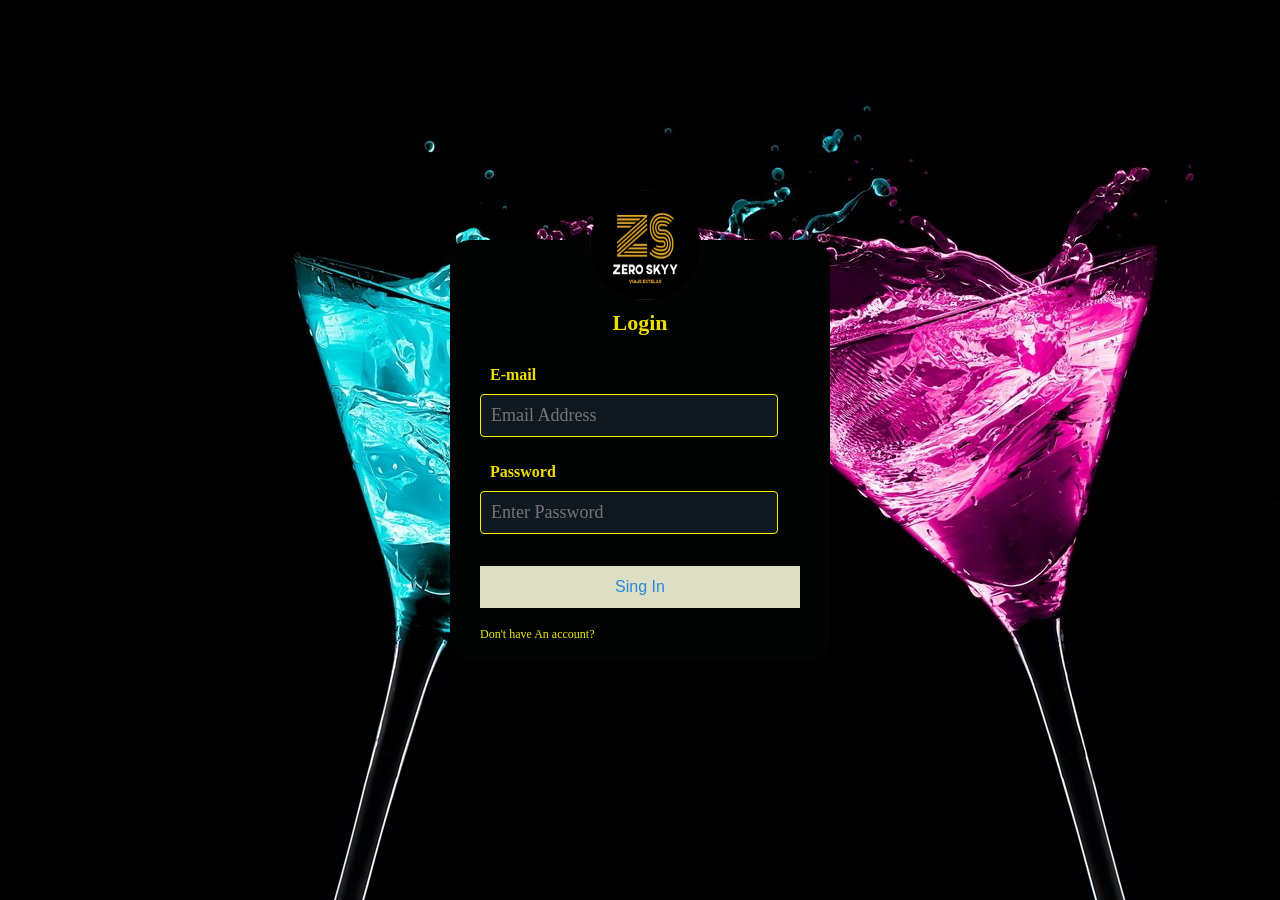
<file: index.html>
<!DOCTYPE html>
<html lang="es">

<head>
    <meta charset="UTF-8">
    <meta http-equiv="X-UA-Compatible" content="IE=edge">
    <meta name="viewport" content="width=device-width, initial-scale=1.0">
    <link rel="index.html" />
    <link href="css/style.css" rel="stylesheet" type="text/css">
    <title> Login</title>
</head>

<body class="Log">
    <div class="login-box">
        <img src="images/Logo.png" class="avatar">
        <h1>Login</h1>
        <form role="form" onsubmit="signIn(event);" autocomplete="off">
            <!-- USERNAME INPUT -->
            <label for="username">E-mail</label>
            <input type="email" name="email" id="email" placeholder="Email Address" required>
            <!-- PASSWORD INPUT -->
            <label for="password">Password</label>
            <input type="password" id="pwd" name="Pass" placeholder="Enter Password" required>
            <button type="submit">Sing In </button>
            <a href="pages/Registro.html">Don't have An account?</a>
        </form>
    </div>
    <script type="text/javascript" src="js/scripts.js"></script>
</body>

</html>
</file>
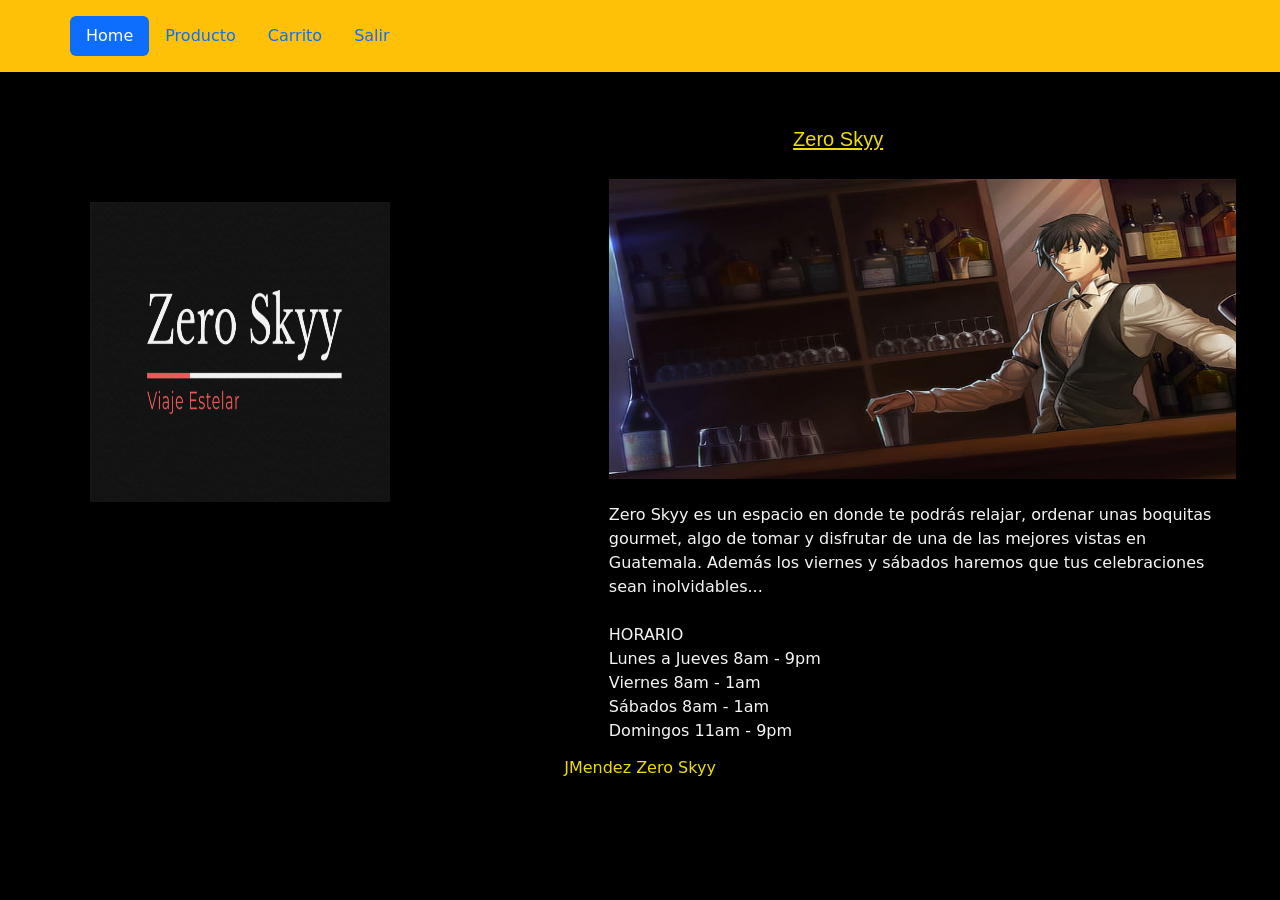
<file: pages/Carrito.html>
<!DOCTYPE html>
<html lang="es">

<head>
    <meta charset="UTF-8">
    <meta http-equiv="X-UA-Compatible" content="IE=edge">
    <meta name="viewport" content="width=device-width, initial-scale=1.0">
    <title>Carrito</title>
    <link href="https://cdn.jsdelivr.net/npm/bootstrap@5.1.0/dist/css/bootstrap.min.css" rel="stylesheet" integrity="sha384-KyZXEAg3QhqLMpG8r+8fhAXLRk2vvoC2f3B09zVXn8CA5QIVfZOJ3BCsw2P0p/We" crossorigin="anonymous">
    <link rel="stylesheet" href="../css/style.css">
</head>

<body>
    <header class="container-fluid bg-warning position-sticky top-0">
        <ul class="nav nav-pills mb-3 py-3 container " id="pills-tab" role="tablist">
            <li class="nav-item" role="presentation">
                <button class="nav-link active" id="pills-home-tab" data-bs-toggle="pill" data-bs-target="#pills-home" type="button" role="tab" aria-controls="pills-home" aria-selected="true">Home</button>
            </li>
            <li class="nav-item" role="presentation">
                <button class="nav-link" id="pills-producto-tab" data-bs-toggle="pill" data-bs-target="#pills-producto" type="button" role="tab" aria-controls="pills-producto" aria-selected="false">Producto</button>
            </li>
            <li class="nav-item" role="presentation">
                <button class="nav-link" id="pills-carrito-tab" data-bs-toggle="pill" data-bs-target="#pills-carrito" type="button" role="tab" aria-controls="pills-carrito" aria-selected="false">Carrito</button>
            </li>
            <li class="nav-item" role="presentation">
                <button class="nav-link" id="pills-exit-tab" data-bs-toggle="pill" data-bs-target="#pills-exit" type="button" role="tab" aria-controls="pills-exit" aria-selected="false " onclick="CerrarSesion()">Salir</button>
            </li>
        </ul>
    </header>

    <div class="alert  container position-sticky top-0 alert-primary hide" role="alert">
        Producto agregado al carrito!
    </div>
    <div class="alert container position-sticky top-0 alert-danger remove" role="alert">
        Producto removido!
    </div>



    <div class="tab-content" id="pills-tabContent">
        <div class="tab-pane fade show active" id="pills-home" role="tabpanel" aria-labelledby="pills-home-tab">

            <div id="Base">
                <section class="inde">
                    <br>
                    <img src="../images/LogoPrin.png">
                    <br>

                </section>
                <aside class="Aside">
                    <br>
                    <h id="asidetitle"><u>Zero Skyy</u></h>
                    <br>
                    <br>
                    <img src="../images/fondoprin2.jpg">
                    <br>
                    <br>
                    <h id="Parrafo"> Zero Skyy es un espacio en donde te podrás relajar, ordenar unas boquitas gourmet, algo de tomar y disfrutar de una de las mejores vistas en Guatemala. Además los viernes y sábados haremos que tus celebraciones sean inolvidables...
                    </h>
                    <br>
                    <br>
                    <h id="Parrafo">
                        HORARIO
                    </h>
                    <br>
                    <h id="Parrafo">
                        Lunes a Jueves 8am - 9pm
                    </h>
                    <br>
                    <h id="Parrafo">
                        Viernes 8am - 1am
                    </h>
                    <br>
                    <h id="Parrafo">
                        Sábados 8am - 1am
                    </h>
                    <br>
                    <h id="Parrafo">
                        Domingos 11am - 9pm
                    </h>
                </aside>
            </div>

        </div>
        <div class="tab-pane fade container" id="pills-producto" role="tabpanel" aria-labelledby="pills-producto-tab">
            <div class="row row-cols-sm-1 row row-cols-md-2 row row-cols-lg-3 row row-cols-xl-4">

                <div class="col d-flex justify-content-center-mb-4">
                    <div class="card shadow mb-1 bg-warning rounded" style="width: 18rem;">
                        <h5 class="card-title pt-2 text-center text-secondary ">Coctel Alexander</h5>
                        <img src="../images/1Alexander.jpg" class="card-img-top" alt="...">
                        <div class="card-body">
                            <p class="card-text text-white description">Ingredientes: 3 cl. de Ginebra, 3 cl de Crema de Cacao incolora, 3 cl de Nata liquida</p>
                            <p class="card-text text-white descripti">Aderezos: Se espolvorea con chocolate en polvo.
                            </p>
                            <h5 class="text-secondary">Precio: <span class="precio">Q 20</span></h5>
                            <div class="d-grid gap-2">
                                <button class="btn btn-primary button ">Añadir a Carrito</a>
                            </div>
                        </div>
                    </div>
                </div>

                <div class="col d-flex justify-content-center-mb-4">
                    <div class="card shadow mb-1 bg-warning rounded" style="width: 18rem;">
                        <h5 class="card-title pt-2 text-center text-secondary ">Alisios de Pasion</h5>
                        <img src="../images/2Alisios-de-Pasión.jpg" class="card-img-top" alt="...">
                        <div class="card-body">
                            <p class="card-text text-white description">Ingredientes: 3 cl de Ron Bacardi Superior,
                                2 cl de Cacao blanco,
                                7 cl de Zumo de piña.</p>
                            <p class="card-text text-white descripti">Decoración:
                                Frutas variadas en brocheta con chocolate.</p>
                            <h5 class="text-secondary">Precio: <span class="precio">Q 20</span></h5>
                            <div class="d-grid gap-2">
                                <button class="btn btn-primary button ">Añadir a Carrito</a>
                            </div>
                        </div>
                    </div>
                </div>

                <div class="col d-flex justify-content-center-mb-4">
                    <div class="card shadow mb-1 bg-warning rounded" style="width: 18rem;">
                        <h5 class="card-title pt-2 text-center text-secondary ">Apple Martini</h5>
                        <img src="../images/3Apple-Martini.jpg" class="card-img-top" alt="...">
                        <div class="card-body">
                            <p class="card-text text-white description">Ingredientes:4 cl de Vodka Grey Goose,
                                1.5 cl de Licor de Manzana Marie Brizard,
                                1.5 cl de Cointreau</p>
                            <p class="card-text text-white descripti">Decoración:
                                Rodaja de manzana.</p>
                            <h5 class="text-secondary">Precio: <span class="precio">Q 15</span></h5>
                            <div class="d-grid gap-2">
                                <button class="btn btn-primary button ">Añadir a Carrito</a>
                            </div>
                        </div>
                    </div>
                </div>

                <div class="col d-flex justify-content-center-mb-4">
                    <div class="card shadow mb-1 bg-warning rounded" style="width: 18rem;">
                        <h5 class="card-title pt-2 text-center text-secondary ">Arrival</h5>
                        <img src="../images/Arrival.jpg" class="card-img-top" alt="...">
                        <div class="card-body">
                            <p class="card-text text-white description">Ingredientes: 3 cl de Pisang Ambong,
                                2 cl de Curaçao Blue,
                                9 cl de Zumo Mango</p>
                            <p class="card-text text-white descripti">Decoración:
                                Laminas de mango natural.</p>
                            <h5 class="text-secondary">Precio: <span class="precio">Q 15</span></h5>
                            <div class="d-grid gap-2">
                                <button class="btn btn-primary button ">Añadir a Carrito</a>
                            </div>
                        </div>
                    </div>
                </div>
            </div>
        </div>
        <div class="tab-pane fade carrito" id="pills-carrito" role="tabpanel" aria-labelledby="pills-carrito-tab">

            <br>

            <table class="table table table-dark table-hover">
                <thead>
                    <tr class="text-primary">
                        <th scope="col">#</th>
                        <th scope="col">Productos</th>
                        <th scope="col">Precio</th>
                        <th scope="col">Cantidad</th>
                    </tr>
                </thead>
                <tbody class="tbody">


                </tbody>
            </table>

            <br><br>
            <div class="row mx-4">
                <div class="col">
                    <h3 class="itemCarTotal text-white">Total: 0</h3>
                </div>
                <div class="col d-flex.justify content-end">
                    <button class="btn btn-success">COMPRAR</button>
                            </div>
                        </div>
                    </div>
                    <div class="tab-pane fade" id="pills-exit" role="tabpanel" aria-labelledby="pills-exit-tab">
                    </div>
                </div>

                <footer class="bg-warnig p-3 mt-5">
                    <p class="text-center m-0 text-mute">JMendez Zero Skyy</p>
                </footer>

                <script src="https://code.jquery.com/jquery-3.6.0.js" integrity="sha256-H+K7U5CnXl1h5ywQfKtSj8PCmoN9aaq30gDh27Xc0jk=" crossorigin="anonymous"></script>
                <script src="https://cdn.jsdelivr.net/npm/bootstrap@5.1.0/dist/js/bootstrap.bundle.min.js" integrity="sha384-U1DAWAznBHeqEIlVSCgzq+c9gqGAJn5c/t99JyeKa9xxaYpSvHU5awsuZVVFIhvj" crossorigin="anonymous">
                </script>
                <script src="../js/scripts.js"></script>

</body>

</html>
</file>
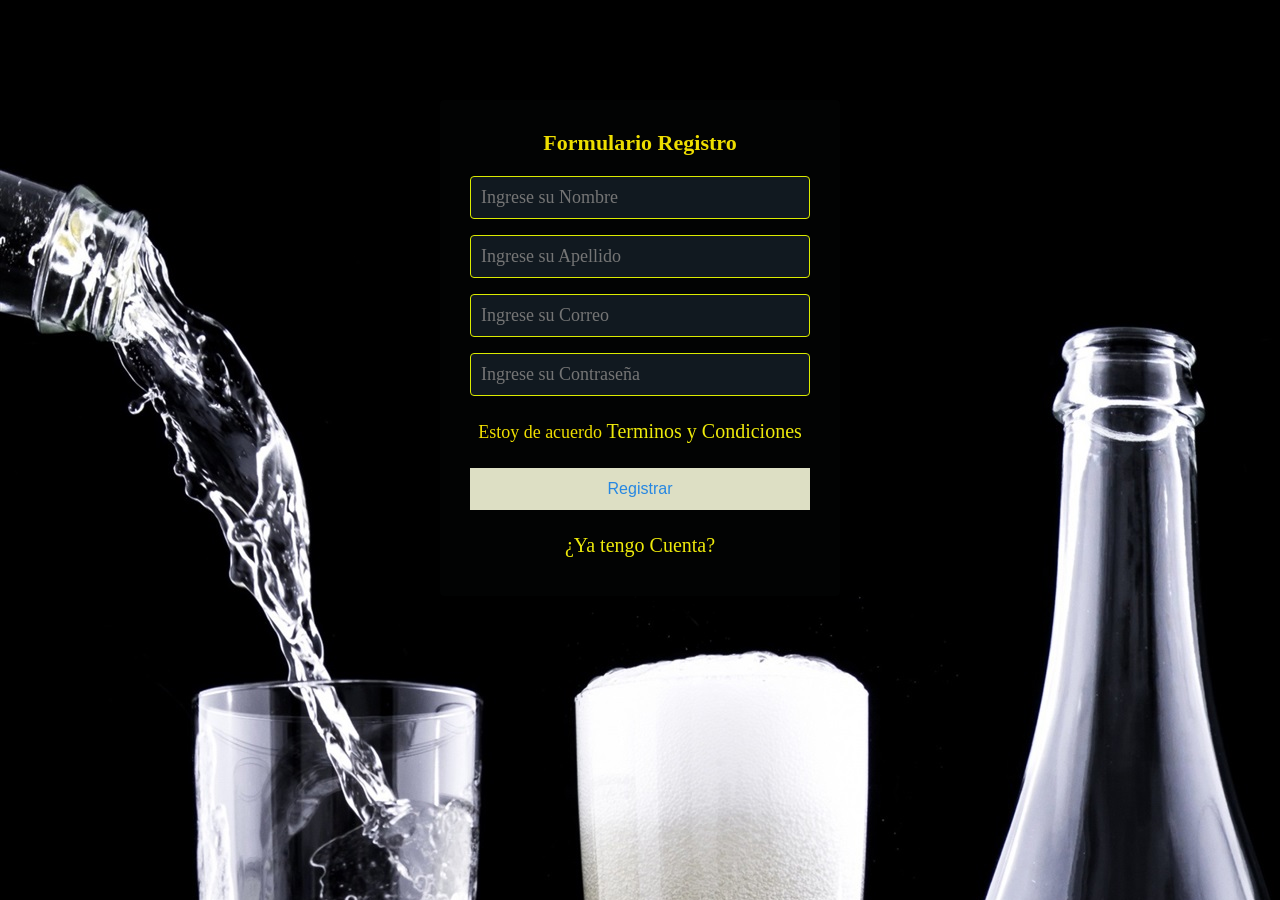
<file: pages/Registro.html>
<!DOCTYPE html>
<html lang="es">

<head>
    <meta http-equiv="Content-Type" content="text/html;charset=utf-8" />
    <link rel="Registro.html" />
    <link href="../css/style.css" rel="stylesheet" type="text/css">
    <title>Registro</title>
</head>

<body class="regis">
    <section class="form-register">
        <h4>Formulario Registro</h4>
        <form role="form" onsubmit="signUp(event);" autocomplete="off">
            <input class="controls" type="text" name="nombres" id="fname" placeholder="Ingrese su Nombre" required>
            <input class="controls" type="text" name="apellidos" id="lname" placeholder="Ingrese su Apellido" required>
            <input class="controls" type="email" name="email" id="email" placeholder="Ingrese su Correo" required>
            <input class="controls" type="password" name="correo" id="pwd" placeholder="Ingrese su Contraseña" required>
            <p>Estoy de acuerdo <a href="#">Terminos y Condiciones</a></p>
            <button class="boton" type="submit">Registrar</button>
            <p><a href="../index.html">¿Ya tengo Cuenta?</a></p>
        </form>
    </section>

    <script type="text/javascript" src="../js/scripts.js"></script>

</body>

</html>
</file>
<file: css/style.css>
* {
    margin: 0;
    padding: 0;
    box-sizing: border-box;
}

body {
    background-color: black;
}

header,
.alert {
    z-index: 100;
}

.hide,
.remove {
    display: none;
}


/* Menu */

#menus {
    background-color: rgb(255, 208, 0);
    display: block;
}

#menus img {
    height: 50px;
    width: 100px;
}

#menu {
    position: absolute;
    right: 15px;
}

nav {
    display: inline-block;
    text-align: left;
}

nav ul {
    list-style-type: none;
    overflow: hidden;
}

nav li {
    display: inline-block;
    margin-right: 15px;
}

nav a {
    display: block;
    font-size: 1.3em;
    color: #181818;
    padding-bottom: 3px;
    text-decoration: none;
}

nav a:hover {
    color: rgb(209, 47, 101);
    border-bottom: 3px solid #760001;
}


/*Secion, Aside, Footer*/

.inde {
    border-color: #020303;
    width: 45%;
    background: rgb(0, 0, 0);
    padding: 90px;
    float: left;
    height: 600px;
}

.inde img {
    height: 300px;
    width: 300px;
}

.inde .botons {
    width: 60%;
    background: #c5ba1f;
    border: none;
    padding: 20px;
    color: white;
    margin: 16px 0;
    font-size: 16px;
}

footer {
    background-color: rgb(0, 0, 0);
    color: rgb(238, 222, 0);
    text-align: center;
    margin-top: 100px;
}

#asidetitle {
    padding: 30%;
    color: rgb(238, 222, 0);
    font-family: sans-serif;
    font-size: 20px;
    text-align: center;
}

#Parrafo {
    color: whitesmoke;
}

aside {
    border-color: #020303;
    width: 50%;
    float: left;
    overflow: hidden;
    margin-left: 20px;
    padding: 1%;
    background-color: rgb(0, 0, 0);
}

.Aside img {
    height: 300px;
    width: 700px;
}


/* CSS Productos*/

.lbl-menu {
    width: 10%;
    height: 300%;
    background: #234;
    float: left;
}

.lbl-menu label {
    display: block;
    padding: 40px;
    color: rgb(238, 222, 0);
    cursor: pointer;
    transition: all 400ms ease;
    height: 140px;
}

.lbl-menu label.hover {
    background: #28435d;
}

.content {
    width: 90%;
    float: left;
}

.content div {
    position: relative;
    line-height: 1.8;
    transition: all 600ms ease;
    opacity: 0;
    visibility: hidden;
    transform: scale(0.90);
    padding: 30px;
    background: rgb(0, 0, 0);
    padding-bottom: 40px;
}

#radio1,
#radio2,
#radio3 {
    display: none;
}

#radio1:checked~.tab1 {
    background-image: url(../images/Vod.png);
    color: black;
    display: -webkit-inline-flex;
    opacity: 1;
    visibility: visible;
    transform: scale(1);
}

#radio2:checked~.tab2 {
    color: black;
    background-image: url(../images/CER.png);
    display: -webkit-inline-flex;
    opacity: 1;
    visibility: visible;
    transform: scale(1);
}

#radio3:checked~.tab3 {
    color: black;
    background-image: url(../images/WHIS.png);
    display: -webkit-inline-flex;
    opacity: 1;
    visibility: visible;
    transform: scale(1);
}

#pro {
    text-align: center;
    height: 200px;
    width: 300px;
}


/*CSS Cocteles*/

#nu1,
#nu2,
#nu3 {
    width: 200px;
    height: 200px;
}

#TI {
    color: rgb(238, 222, 0);
    font-family: sans-serif;
    font-size: 20px;
}

.row2cols {
    border-color: rgb(255, 208, 0);
    display: grid;
    grid-template-columns: 2fr 2fr;
}

.row2cols label {
    background-color: black;
    color: blanchedalmond;
    padding: 10px;
    text-align: left;
}

.grid_container {
    display: grid;
    grid-template-columns: 1fr, 4fr, 1fr;
}

.grid_header {
    background-color: red;
    grid-column: 1/ span 3;
    text-align: center;
}

.grid_leftaside {
    background-color: red;
    grid-column: 1;
    grid-row: 2;
    text-align: center;
}

.grid_rigthaside {
    background-color: red;
    grid-column: 1;
    grid-row: 2;
    text-align: center;
}


/*CSS formulario*/

.regis {
    background-image: url('../images/fondo.jpg');
}

.form-register {
    width: 400px;
    background: #020303;
    padding: 30px;
    margin: auto;
    margin-top: 100px;
    border-radius: 4px;
    font-family: 'calibri';
    color: rgb(238, 222, 0);
    box-shadow: 7px 13px 37px #000;
}

.form-register h4 {
    text-align: center;
    font-size: 22px;
    margin-bottom: 20px;
}

.controls {
    width: 100%;
    background: #111920;
    padding: 10px;
    border-radius: 4px;
    margin-bottom: 16px;
    border: 1px solid #dbeb00;
    font-family: 'calibri';
    font-size: 18px;
    color: white;
}

.form-register p {
    height: 40px;
    text-align: center;
    font-size: 18px;
    line-height: 40px;
}

.form-register a {
    text-decoration: none;
    font-size: 20px;
    line-height: 20px;
    color: rgb(238, 234, 11);
}

.form-register a:hover {
    color: white;
    text-decoration: underline;
}

.form-register .boton {
    width: 100%;
    border: none;
    padding: 12px;
    margin: 16px 0;
    font-size: 16px;
    cursor: pointer;
    background: #dddfc4;
    color: rgb(38, 135, 226);
}

.form-register button[type="submit"]:hover {
    cursor: pointer;
    background: #ffc107;
    color: #000;
}


/*css login*/

.Log {
    background-image: url('../images/fondo5.jpg');
}

.login-box {
    width: 380px;
    height: 420px;
    background: #020303;
    border-radius: 20px;
    color: rgb(238, 222, 0);
    top: 50%;
    left: 50%;
    position: absolute;
    transform: translate(-50%, -50%);
    box-sizing: border-box;
    padding: 70px 30px;
}

.login-box .avatar {
    width: 110px;
    height: 110px;
    border-radius: 70%;
    position: absolute;
    top: -50px;
    left: calc(50% - 50px);
}

.login-box h1 {
    margin: 0;
    padding: 0 0 20px;
    text-align: center;
    font-size: 22px;
}

.login-box label {
    margin: 0;
    padding: 10px;
    font-weight: bold;
    display: block;
}

.login-box input {
    width: 100%;
    margin-bottom: 20px;
}

.login-box input[type="text"],
.login-box input[type="password"],
.login-box input[type="email"] {
    width: 93%;
    background: #111920;
    padding: 10px;
    border-radius: 4px;
    margin-bottom: 16px;
    border: 1px solid #ffee00;
    font-family: 'calibri';
    font-size: 18px;
    color: white;
}

.login-box button[type="submit"] {
    width: 100%;
    background: #dddfc4;
    border: none;
    padding: 12px;
    color: rgb(38, 135, 226);
    margin: 16px 0;
    font-size: 16px;
}

.login-box button[type="submit"]:hover {
    cursor: pointer;
    background: #ffc107;
    color: #000;
}

.login-box a {
    text-decoration: none;
    font-size: 12px;
    line-height: 20px;
    color: rgb(238, 234, 11);
}

.login-box a:hover {
    color: #fff;
}


/*carrito*/

.description {
    height: 25px;
    overflow: hidden;
    transition: height .3s ease-in .3s;
}

.description:hover {
    height: 80px;
}

.card-img-top {
    height: 90%;
    width: 60%;
    display: block;
    margin: auto;
}

.carrito {
    min-height: 80vh;
    max-width: 1000px;
    margin: 0 auto;
    width: 100%;
}

.table__productos {
    display: flex;
}

.table__productos>img {
    width: 9rem;
    object-fit: contain;
    border-radius: 6px;
    margin-right: 20px;
}

.table__cantidad>input {
    width: 40px;
    border: none;
    outline: 0;
    font-size: 16px;
    font-weight: 700;
    margin-right: 30px;
    margin-bottom: 20px;
}
</file>
